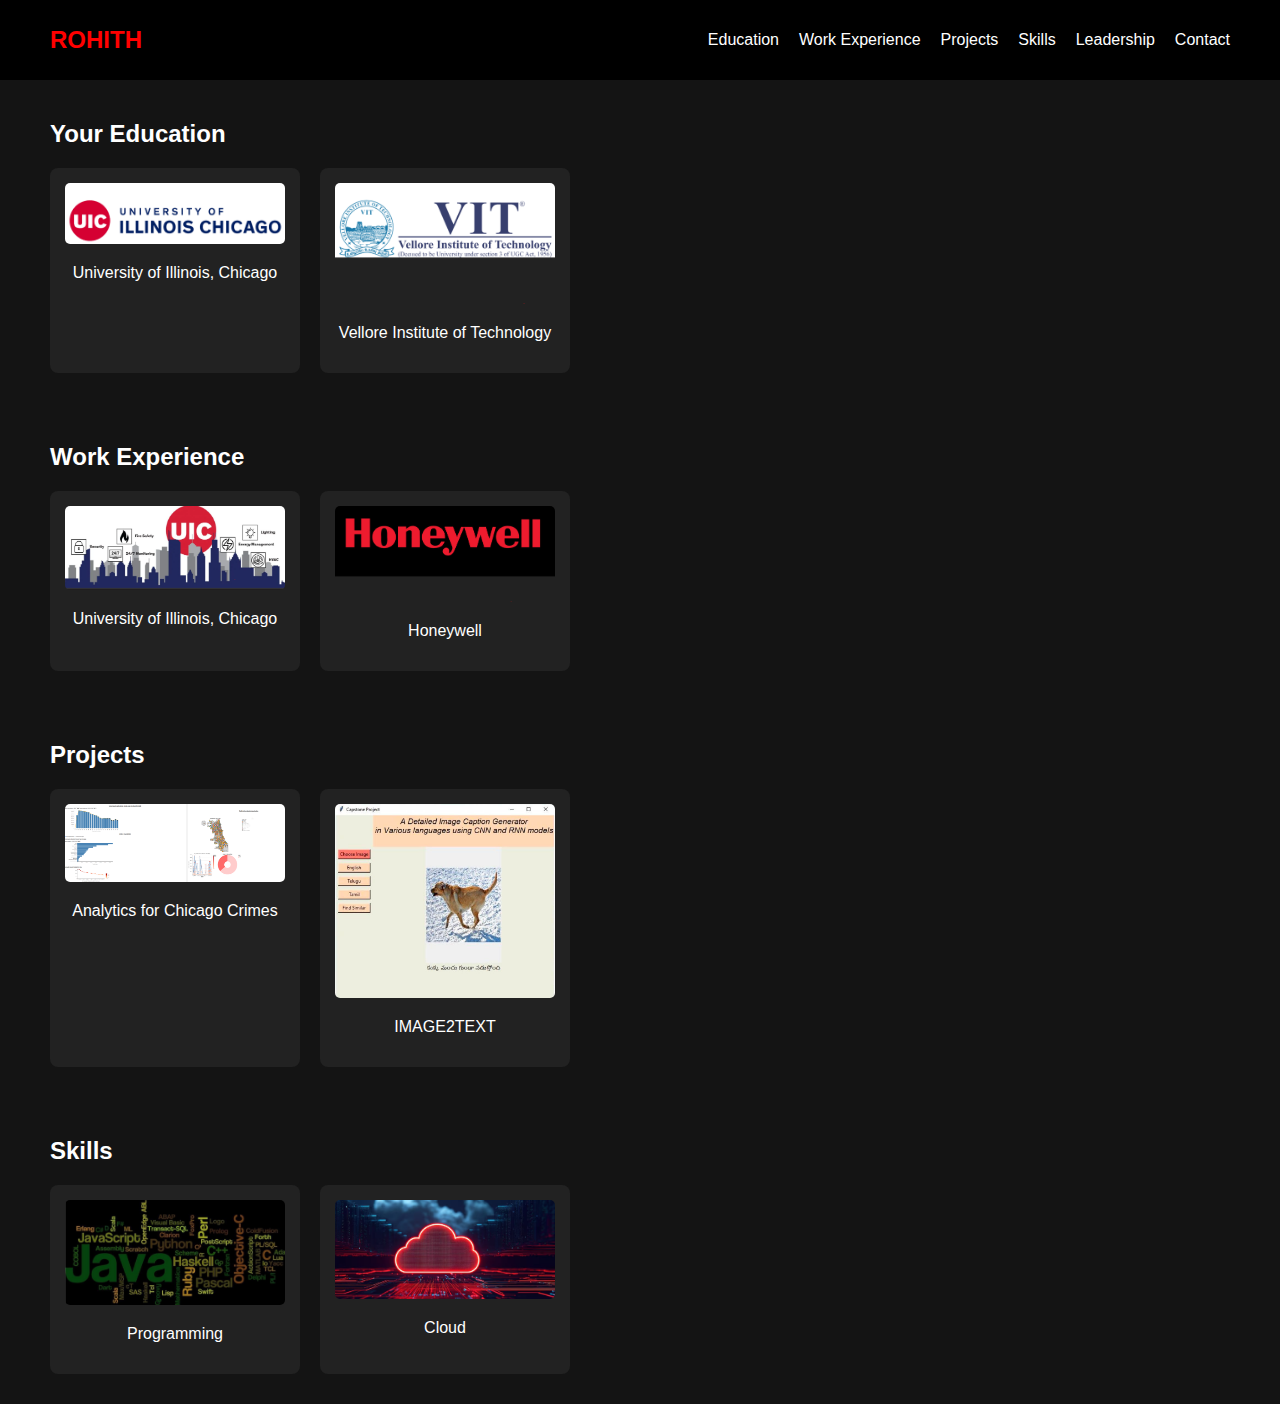
<file: index.html>
<!DOCTYPE html>
<html lang="en">

<head>
    <meta charset="UTF-8">
    <meta name="viewport" content="width=device-width, initial-scale=1.0">
    <title>RohithFlix</title>
    <script src="https://cdnjs.cloudflare.com/ajax/libs/jquery/3.6.0/jquery.min.js"></script>

    <style>
        body {
            background-color: #141414;
            color: #fff;
            font-family: Arial, sans-serif;
            margin: 0;
            padding: 0;
        }

        .header {
            display: flex;
            justify-content: space-between;
            align-items: center;
            padding: 15px 50px;
            background: black;
        }

        .logo {
            color: red;
            font-size: 24px;
            font-weight: bold;
        }

        nav ul {
            list-style: none;
            display: flex;
            gap: 20px;
        }

        nav a {
            color: white;
            text-decoration: none;
            font-size: 16px;
        }

        /* Category Section */
        .category {
            padding: 20px 50px;
        }

        h2 {
            font-size: 24px;
            margin-bottom: 10px;
        }
        .scroll-container {
            display: flex;
            gap: 20px;
            overflow-x: scroll;
            white-space: nowrap;
            padding: 10px 0;
            scrollbar-width: none;
            -ms-overflow-style: none;
        }

        /* Hide Scrollbar */
        .scroll-container::-webkit-scrollbar {
            display: none;
        }

        /* Cards */
        .card {
            background: #222;
            padding: 15px;
            width: 220px;
            border-radius: 8px;
            text-align: center;
            cursor: pointer;
            flex: 0 0 auto;
            transition: transform 0.2s;
        }

        .card:hover {
            transform: scale(1.1);
        }

        .card img {
            width: 100%;
            border-radius: 5px;
        }

        /* Popup */
        .popup {
            display: none;
            position: fixed;
            top: 50%;
            left: 50%;
            transform: translate(-50%, -50%);
            background: black;
            color: white;
            padding: 20px;
            border-radius: 8px;
            text-align: center;
        }

        .popup-content {
            max-width: 400px;
            padding: 15px;
        }

        .close {
            position: absolute;
            top: 10px;
            right: 15px;
            font-size: 24px;
            cursor: pointer;
            color: red;
        }
    </style>
</head>

<body>
    <header class="header">
        <div class="logo">ROHITH</div>
        <nav>
            <ul>
                <li><a href="#education">Education</a></li>
                <li><a href="#experience">Work Experience</a></li>
                <li><a href="#projects">Projects</a></li>
                <li><a href="#skills">Skills</a></li>
                <li><a href="#leadership">Leadership</a></li>
                <li><a href="#contact">Contact</a></li>
            </ul>
        </nav>
    </header>

    <main>
        <!-- Education Section -->
<section class="category">
    <h2>Your Education</h2>
    <div class="scroll-container">
        <div class="card" onclick="showPopup('UIC', 'Master of Science in Computer Science [CGPA: 4.0]', 
        'Course Work:<br>CS 401 - Computer Algorithms<br>CS 424 - Visual Analytics<br>CS 415 - Computer Vision<br>CS 418 - Data Science<br>CS 421 - Natural Language Processing<br>CS 519 - Machine Learning on Graphs<br>CS 594 - Applied Cryptography<br>CS 521 - Statistical Natural Language Processing<br>CS 502 - Algorithms in Computational Molecular Biology')">
            <img src="assets/uic.png" alt="UIC">
            <p>University of Illinois, Chicago</p>
        </div>
        <div class="card" onclick="showPopup('VIT', 'Bachelor of Technology in Computer Science [CGPA: 9.2]', 
        'Course Work:<br>Data Structures and Algorithms<br>Database Systems<br>Machine Learning<br>Artificial Intelligence<br>Web Development<br>Human Computer Interaction<br>Theory of Computation')">
            <img src="assets/vit.png" alt="VIT">
            <p>Vellore Institute of Technology</p>
        </div>
    </div>
</section>


        <!-- Work Experience Section -->
        <section class="category">
            <h2>Work Experience</h2>
            <div class="scroll-container">
                <div class="card" onclick="showPopup('UIC', 'Graduate Software Engineer', 'Working on cloud-based application development, database optimization, and UI enhancement.')">
                    <img src="assets/uic_work.png" alt="UIC Work">
                    <p>University of Illinois, Chicago</p>
                </div>
                <div class="card" onclick="showPopup('Honeywell', 'Software Developer', 'Built scalable applications, automated pipelines, and enhanced backend services.')">
                    <img src="assets/honeywell.png" alt="Honeywell">
                    <p>Honeywell</p>
                </div>
            </div>
        </section>

        <!-- Projects Section -->
<section class="category">
    <h2>Projects</h2>
    <div class="scroll-container">
        <div class="card" onclick="showPopup('Crime Data Insights', 'Multi-dimensional visual analytics', 'Used Tableau, Python, D3.js, and PowerBI to create visualizations.')">
            <img src="assets/project_1.png" alt="Crimes">
            <p>Analytics for Chicago Crimes</p>
        </div>
        <div class="card" onclick="showPopup('Multilingual Detailed Image Caption Generator', 'Python, ML & GUI', 'Developed a secure GUI for Image Caption Generator.')">
            <img src="assets/Pro_2.jpeg" alt="Image2text">
            <p>IMAGE2TEXT</p>
        </div>
    </div>
</section>

        <section class="category">
    <h2>Skills</h2>
    <div class="scroll-container">
        <div class="card" onclick="showPopup('Programming', 'Languages', '<br> C <br><br>C++ <br><br>C# <br><br>Java<br><br>.NET<br><br>Python<br>')">
            <img src="assets/programming_1.png" alt="Crimes">
            <p>Programming</p>
        </div>
        <div class="card" onclick="showPopup('Cloud', '', '<br>Azure <br><br> AWS')">
            <img src="assets/Programming_2.png" alt="cloud">
            <p>Cloud</p>
        </div>
    </div>
</section>
    </main>

    <!-- Popup -->
   <div id="popup" class="popup">
    <div class="popup-content">
        <span class="close" onclick="closePopup()">&times;</span>
        <h2 id="popup-title"></h2>
        <h3 id="popup-subtitle"></h3>
        <p id="popup-description"></p>
    </div>
</div>

<script>
    function showPopup(title, subtitle, description) {
        document.getElementById('popup-title').innerText = title;
        document.getElementById('popup-subtitle').innerText = subtitle;
        document.getElementById('popup-description').innerHTML = description; // Using .innerHTML to support line breaks
        document.getElementById('popup').style.display = 'block';
    }

    function closePopup() {
        document.getElementById('popup').style.display = 'none';
    }
</script>

</body>

</html>
</file>
